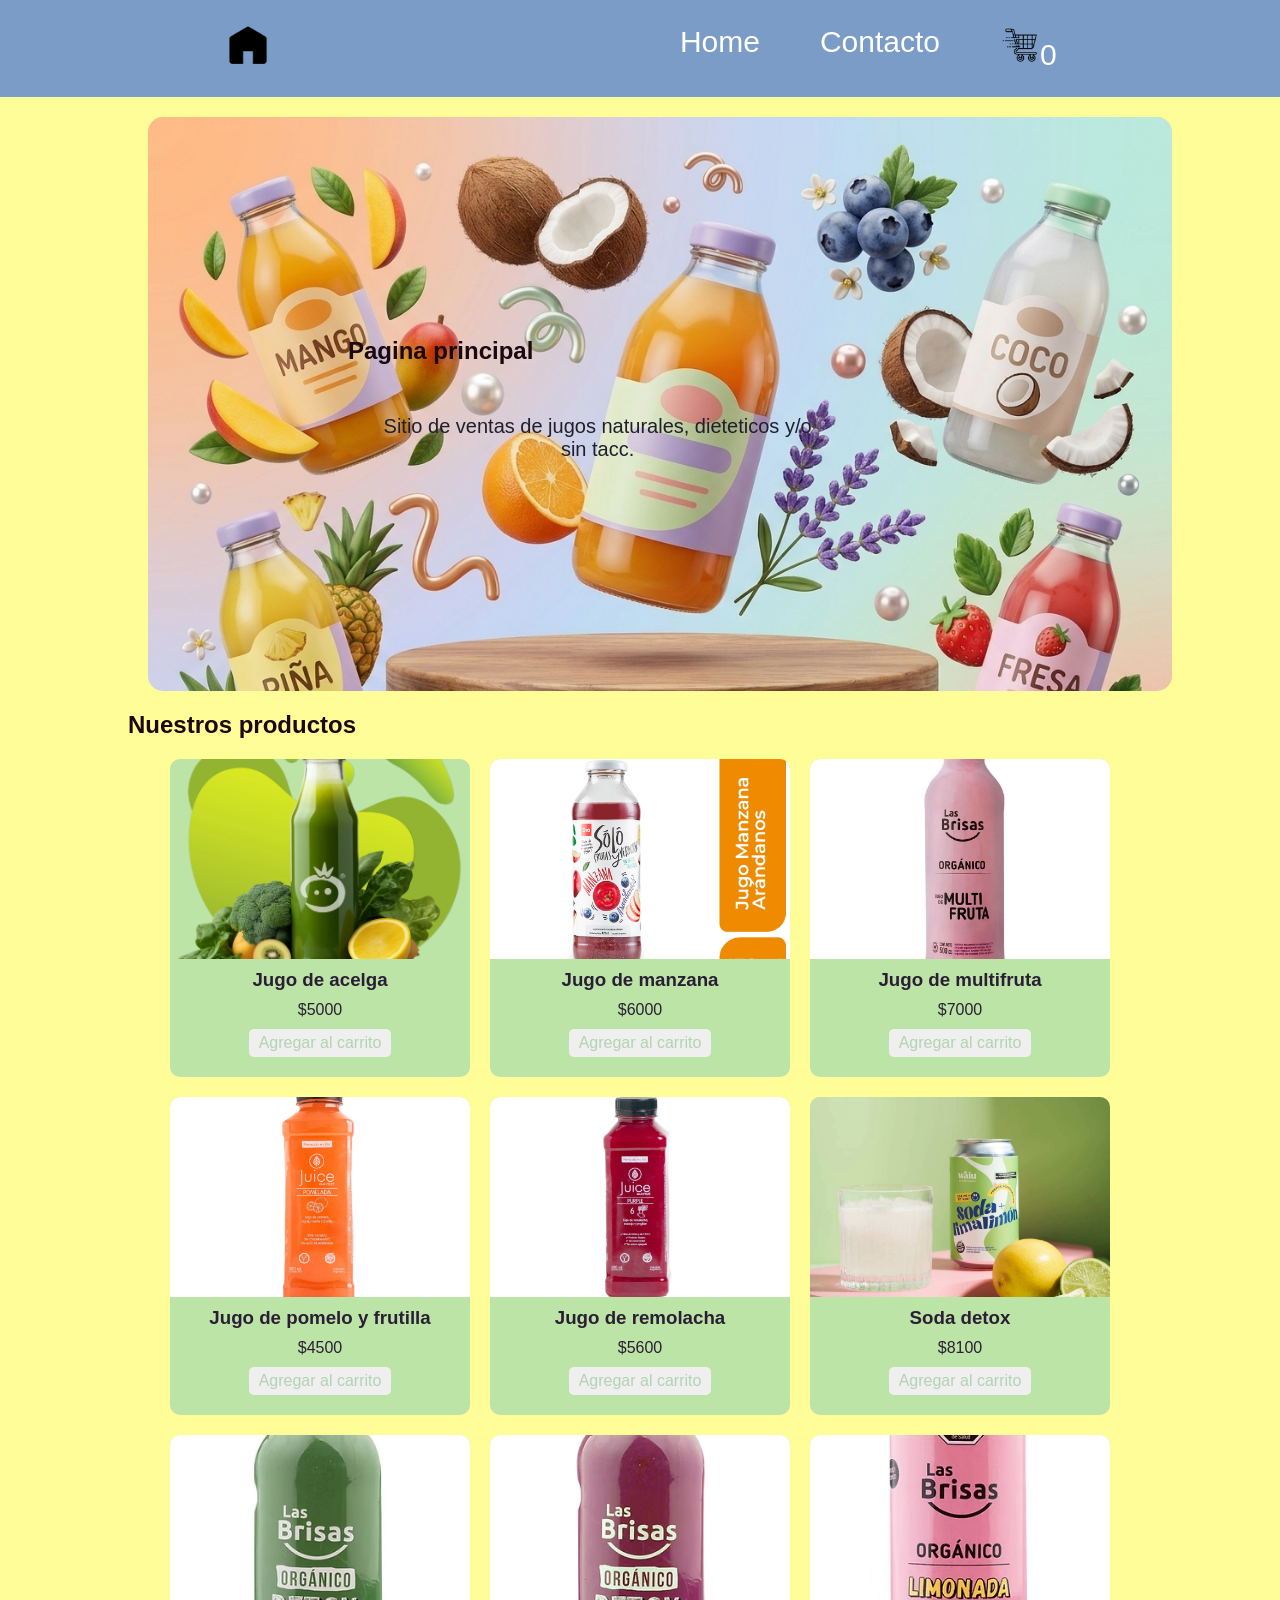
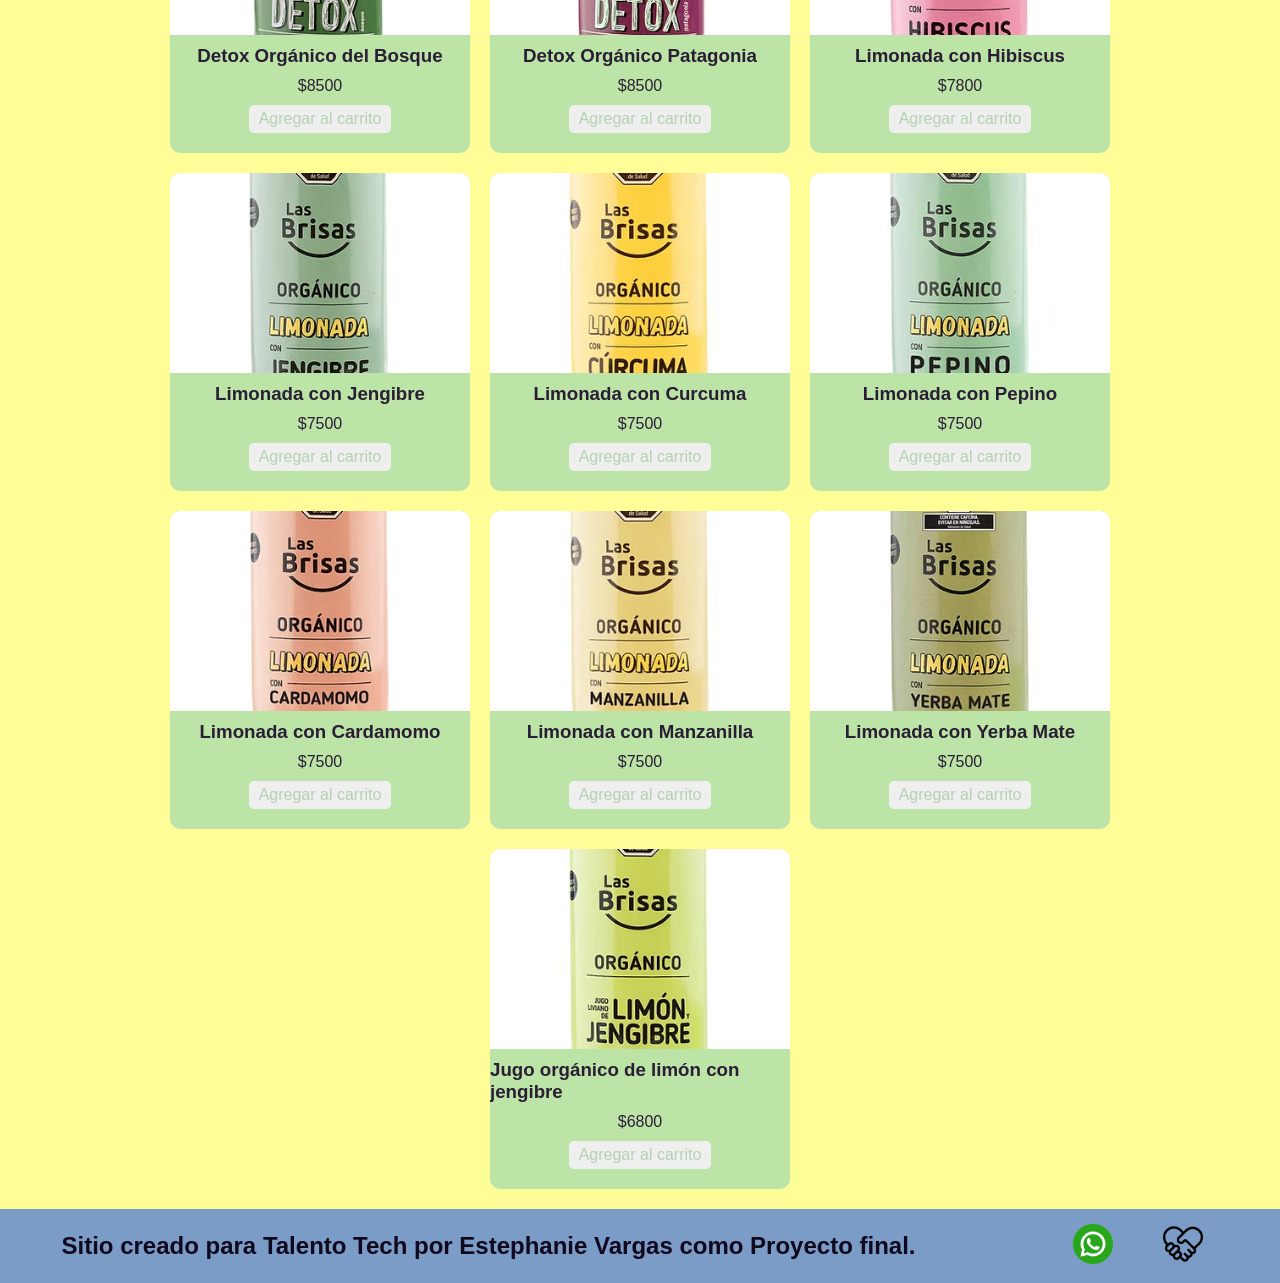
<file: index.html>
<!doctype html>
<html lang="en">
  <head>
    <meta charset="UTF-8" />
    <meta name="viewport" content="width=device-width, initial-scale=1.0" />
    <link rel="preconnect" href="https://fonts.googleapis.com" />
    <link rel="preconnect" href="https://fonts.gstatic.com" crossorigin />
    <link
      href="https://fonts.googleapis.com/css2?family=Saira+Semi+Condensed:wght@400;500&display=swap"
      rel="stylesheet"
    />
    <link rel="stylesheet" href="./css/styles.css" />
    <title>Mi tienda (Proyecto E-comm)</title>
  </head>
  <body>
    <header>
      <div class="logo-container">
        <a href="index.html">
          <img src="./images/HOMErashadAbdulov.png" alt="icono" width="50" />
        </a>
      </div>
      <nav class="header-nav">
        <ul>
          <li><a href="index.html">Home</a></li>
          <li><a href="./pages/contacto.html">Contacto</a></li>
          <li>
            <a href="./pages/carrito.html"
              ><img
                src="./images/CARRITOimaginatonlol.png"
                alt="carrito"
                width="40"
              /><span id="contador-carrito">0</span></a
            >
          </li>
          <!-- Agregar link al carrito con un ID para el contador -->
        </ul>
      </nav>
    </header>

    <main>
      <section class="about">
        <h1 class="titulo-home">Pagina principal</h1>

        <!-- agregamos class -->
        <p class="parrafo">
          Sitio de ventas de jugos naturales, dieteticos y/o sin tacc.
        </p>
      </section>

      <section>
        <h2 class="titulo-productos">Nuestros productos</h2>
        <div id="contenedor-tarjetas" class="contenedor-tarjetas"></div>
      </section>

      <!--<section>
        <button class="btn color-primario">Enviar</button>
        <button class="btn color-secundario">Continuar</button>
        <button class="btn danger">Eliminar</button>
      </section> -->
    </main>

    <script src="./js/index.js" type="module"></script>

    <footer>
      <h2 id="titulo-footer">
        Sitio creado para Talento Tech por Estephanie Vargas como Proyecto
        final.
      </h2>
      <nav>
        <ul class="footer-list">
          <li>
            <a href="https://web.whatsapp.com"
              ><img src="./images/whatsapp.png" alt="logo de whatsapp"
            /></a>
          </li>
          <li>
            <a href="https://www.tiendanube.com/login"
              ><img src="./images/comercio-justo.png" alt="logo de comercio"
            /></a>
          </li>
        </ul>
      </nav>
    </footer>
  </body>
</html>
</file>
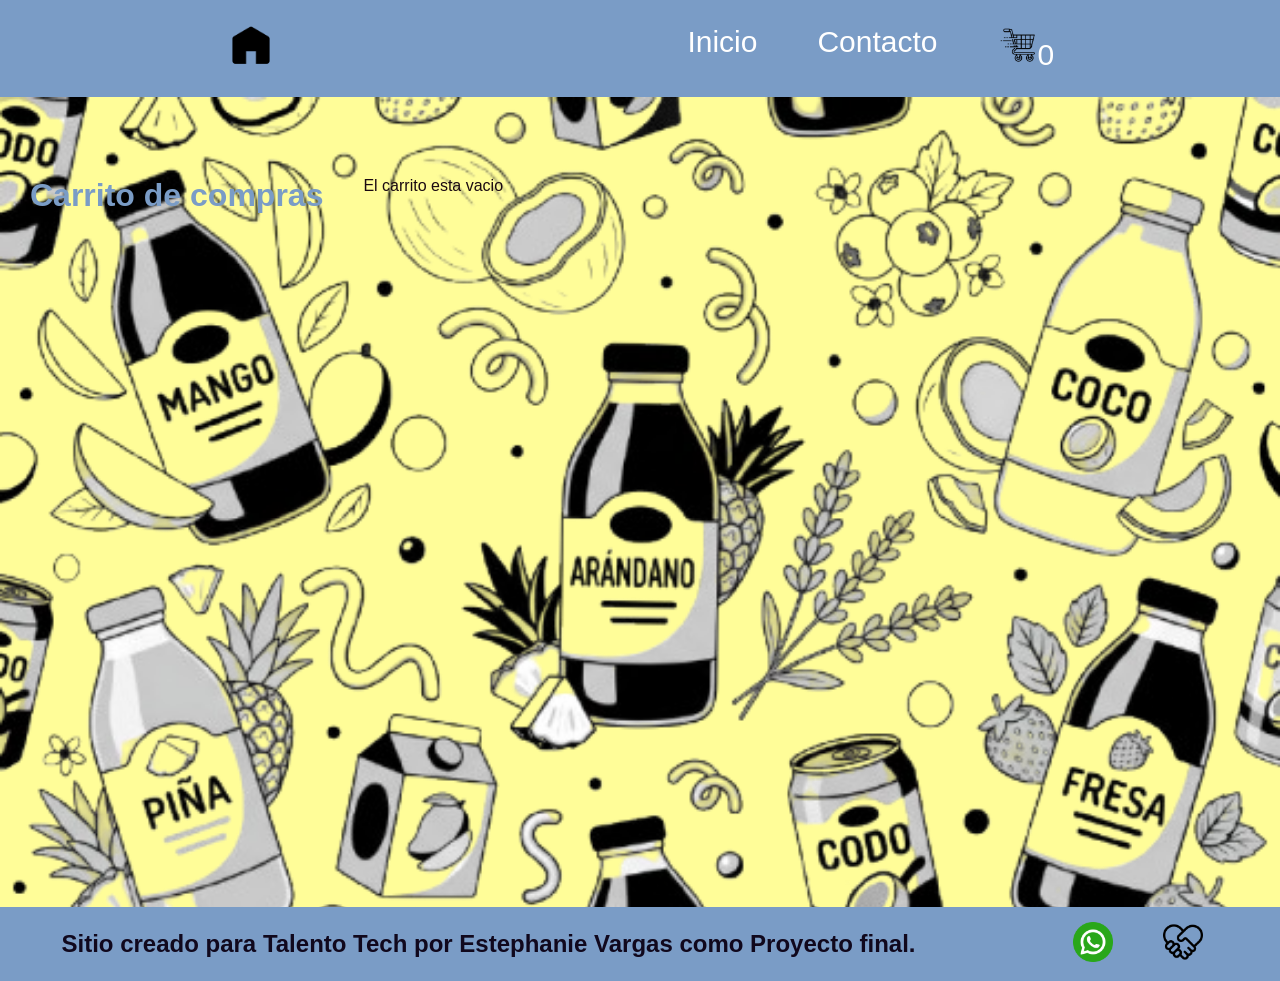
<file: pages/carrito.html>
<!doctype html>
<html lang="en">
  <head>
    <meta charset="UTF-8" />
    <meta name="viewport" content="width=device-width, initial-scale=1.0" />
    <link rel="preconnect" href="https://fonts.googleapis.com" />
    <link rel="preconnect" href="https://fonts.gstatic.com" crossorigin />
    <link
      href="https://fonts.googleapis.com/css2?family=Saira+Semi+Condensed:wght@400;500&display=swap"
      rel="stylesheet"
    />
    <link rel="stylesheet" href="../css/styles.css" />
    <title>Mi pagina de TT</title>
  </head>
  <body>
    <header>
      <div class="logo-container">
        <a href="../index.html">
          <img src="../images/HOMErashadAbdulov.png" alt="logo" width="50" />
        </a>
      </div>

      <nav class="header-nav">
        <ul>
          <li><a href="../index.html">Inicio</a></li>
          <li><a href="contacto.html">Contacto</a></li>
          <li>
            <a href="carrito.html"
              ><img
                src="../images/CARRITOimaginatonlol.png"
                alt="Carrito"
                width="40"
              /><span id="contador-carrito">0</span></a
            >
          </li>
        </ul>
      </nav>
    </header>

    <main class="main-contacto">
      <h1 class="titulo-carrito"><b>Carrito de compras</b></h1>
      <section id="contenedor-carrito" class="contenedor-carrito">
        <!--Productos del carrito-->
      </section>

      <div id="acciones-carrito" class="acciones-carrito">
        <!--Botones de eliminar y finalizar compra se agrega desde JS-->
      </div>

      <section id="resumen-carrito" class="resumen-carrito">
        <!--Aca va el resumen del carrito-->
      </section>
    </main>

    <script src="../js/carrito.js" type="module"></script>

    <footer>
      <h2 id="titulo-footer">
        Sitio creado para Talento Tech por Estephanie Vargas como Proyecto
        final.
      </h2>
      <nav>
        <ul class="footer-list">
          <li>
            <img src="../images/whatsapp.png" alt="logo de whatsapp" /><a
              href="https://web.whatsapp.com/"
            ></a>
          </li>
          <li>
            <img src="../images/comercio-justo.png" alt="logo de comercio" /><a
              href="https://www.tiendanube.com/login"
            ></a>
          </li>
          <script></script>
        </ul>
      </nav>
    </footer>
  </body>
</html>
</file>
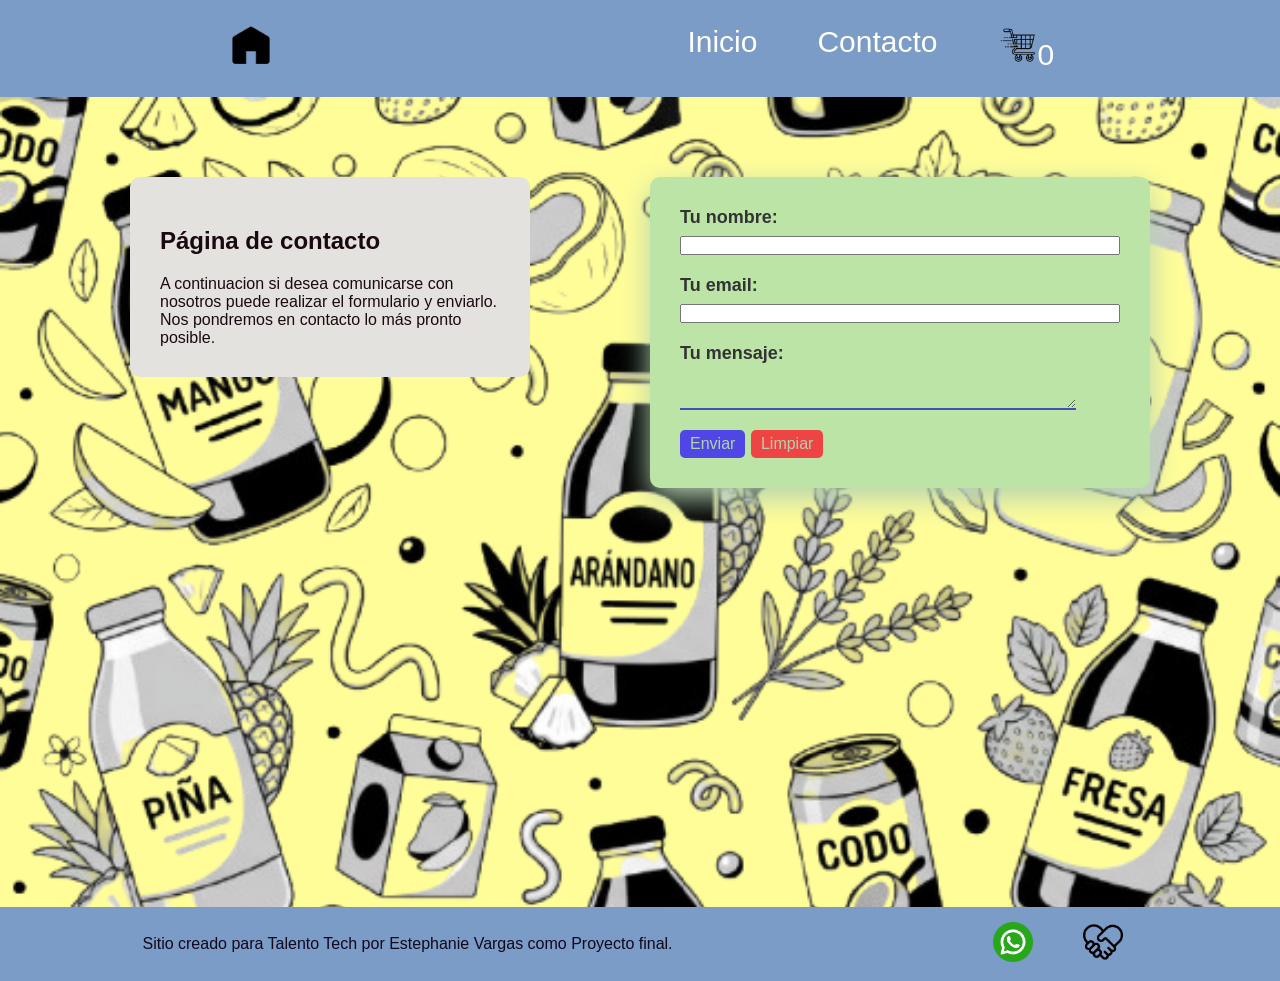
<file: pages/contacto.html>
<!doctype html>
<html lang="en">
  <head>
    <meta charset="UTF-8" />
    <meta name="viewport" content="width=device-width, initial-scale=1.0" />
    <link rel="preconnect" href="https://fonts.googleapis.com" />
    <link rel="preconnect" href="https://fonts.gstatic.com" crossorigin />
    <link
      href="https://fonts.googleapis.com/css2?family=Saira+Semi+Condensed:wght@400;500&display=swap"
      rel="stylesheet"
    />
    <link rel="stylesheet" href="../css/styles.css" />
    <title>Mi pagina de TT</title>
  </head>
  <body>
    <header>
      <div class="logo-container">
        <a href="../index.html">
          <img src="../images/HOMErashadAbdulov.png" alt="icono" width="50" />
        </a>
      </div>
      </div>

      <nav class="header-nav">
        <ul>
          <li><a href="../index.html">Inicio</a></li>
          <li><a href="contacto.html">Contacto</a></li>
          <li>
            <a href="carrito.html"
              ><img
                src="../images/CARRITOimaginatonlol.png"
                alt="Carrito"
                width="40"
            /><span id="contador-carrito">0</span></a>
          </li>
        </ul>
      </nav>
    </header>

    <main class="main-contacto">
      <section class="text">
        <h1 class="titulo-home text-secondary">Página de contacto</h1>
        <p>
          A continuacion si desea comunicarse con nosotros puede realizar el
          formulario y enviarlo. Nos pondremos en contacto lo más pronto
          posible.
        </p>
      </section>

      <section>
        <form
          class="form-contacto"
          action="https://formspree.io/f/xdapypzd"
          method="POST"
        >
          <label class="form__label">
            Tu nombre:
            <input type="text" name="nombre" />
          </label>
          <label class="form__label">
            Tu email:
            <input type="email" name="email" />
          </label>
          <label class="form__label">
            Tu mensaje:
            <textarea class="form__textarea" name="message"></textarea>
          </label>
          <!-- Campo para la redirección -->
          <input
            type="hidden"
            name="_redirect"
            value="https://tusitio.com/gracias.html"
          />
          <!-- your other form fields go here -->
          <button class="form__button btn color-primario" type="submit">
            Enviar
          </button>
          <button class="btn danger" type="reset">Limpiar</button>
        </form>
        <br />
      </section>
    </main>

        <script src="../js/contacto.js" type="module"></script>

    <footer>
      <p id="titulo-footer">
        Sitio creado para Talento Tech por Estephanie Vargas como Proyecto
        final.
      </p>
      <nav>
        <ul class="footer-list">
          <li>
            <img src="../images/whatsapp.png" alt="logo de whatsapp" /><a
              href="https://web.whatsapp.com/"
            ></a>
          </li>
          <li>
            <img src="../images/comercio-justo.png" alt="logo de comercio" /><a
              href="https://www.tiendanube.com/login"
            ></a>
          </li>
        </ul>
      </nav>
    </footer>

  </body>
</html>
</file>
<file: css/styles.css>
/* Afecta a todo */
* {
  margin: 0;
  padding: 0;
  box-sizing: border-box;
}

html {
  font-size: 62.5%;
  position: relative;
}

body {
  font-family: "Saira Condensed", sans-serif;
  font-size: 1.6rem;
  background: #fffd98;
  color: #1a0911;
}

main {
  width: 80%;
  margin: auto;
  padding-bottom: 2rem;

  flex: 1;
  flex-direction: column;
  align-items: center;
}

header,
footer {
  background: #7a9cc6;
  color: #ffffff;
  width: 100%;
  display: flex;
  justify-content: space-around;
  align-items: center;
  position: relative;
}

nav {
  display: flex;
  top: 0;
}

.logo-container {
  margin-left: 2rem;
}

.logo-container,
.header-nav ul li a {
  list-style-position: inside;
  font-size: 3rem;
  color: inherit;
  display: inline-block;
  padding: 2rem;
  text-decoration: none;
}

.header-nav {
  margin-right: 2rem;
}

.header-nav ul,
footer,
.footer-list {
  list-style: none;
  text-decoration: none;
  display: flex;
  gap: 2rem;
}

.footer-list li {
  padding: 1rem;
}

.footer-list img {
  width: 5rem;
  padding: 0.5rem;
}

#titulo-footer {
  color: rgba(14, 5, 26, 0.98);
}
/* home/body */
.about {
  background-color: #ffffff;
  background-image: url("../images/Gemini_Generated_background.png");
  background-size: cover;
  background-repeat: no-repeat;
  border-radius: 15px;
  margin: 2rem;
  padding: 20rem;
  width: 100%;
}

.parrafo {
  color: rgb(31, 31, 44);
  width: 80%;
  text-align: center;
  font-size: 2rem;
  padding: 3rem;
}

.text {
  /*width: 10px;
  height: 10rem;*/
  background-color: #e3e2de;
  padding: 3rem;
  max-width: 40rem;
  border-radius: 1rem;
  align-self: flex-start;
}
.titulo-home {
  margin: 2rem 0;
}

.titulo-carrito {
  color: #7a9cc6;
}

.main-contacto {
  background-image: url("../images/Gemini_Generated_vecto-removebg-preview.png");
  background-repeat: no-repeat;
  background-size: cover;
  min-height: 90vh;
  width: 100%;
  flex: 1;
  display: flex;
  flex-direction: row;
  align-items: flex-start;
  justify-content: space-between;
  gap: 4rem;
  padding: 8rem 3rem 3rem;
}

.main-contacto > section:last-child {
  display: flex;
  justify-content: flex-end;
  flex: 1;
  margin-right: 10rem;
}

.text {
  background-color: #e3e2de;
  padding: 3rem;
  max-width: 40rem;
  align-items: flex-start;
  border-radius: 1rem;
  margin-left: 10rem;
}
/*Boton*/
.btn {
  padding: 0.5rem 1rem;
  font-size: 1.6rem;
  border: none;
  border-radius: 0.5rem;
  cursor: pointer;
  color: #b3d2b2;
}
/*colores*/
.color-primario {
  background-color: #4f46e5;
}
.color-secundario {
  background-color: #6b7280;
}
.danger {
  background-color: #ef4444;
}

/* Formulario */
.form-contacto {
  width: 100%;
  background-color: #bde4a7;
  max-width: 50rem;
  font-size: 2rem;
  padding: 3rem;
  border-radius: 1rem;
  box-shadow: 0 10px 30px #b3d2b2;
}

.form__label {
  display: flex;
  flex-direction: column;
  gap: 0.8rem;
  font-size: 18px;
  font-weight: bold;
  color: #333;
  /* para que ocupe el ancho y el input se vaya para abajo */

  margin-bottom: 2rem;
}

.form__input,
.form__textarea {
  width: 90%;
  background-color: transparent;
  border: none;
  border-bottom: 2px solid #3f51b5;
  font-size: 16px;
}

.form__input:focus,
.form__textarea:focus {
  border-bottom-color: #303f9f; /* azul más oscuro al enfocar */
}

.form__button:hover {
  background: #1a237e;
}

/* --Tarjeta --*/
.contenedor-tarjetas {
  margin-top: 2rem;
  display: flex;
  justify-content: center;
  flex-wrap: wrap;
  gap: 2rem;
}

.card {
  background-color: #bde4a7;
  color: #2a1e35;
  width: 30rem;

  border-radius: 1rem;
  overflow: hidden;

  display: flex;
  flex-direction: column;
  align-items: center;
  gap: 1rem;
  padding-bottom: 2rem;
}

.card img {
  width: 100%;
  height: 20rem;
  object-fit: cover;
}
</file>
